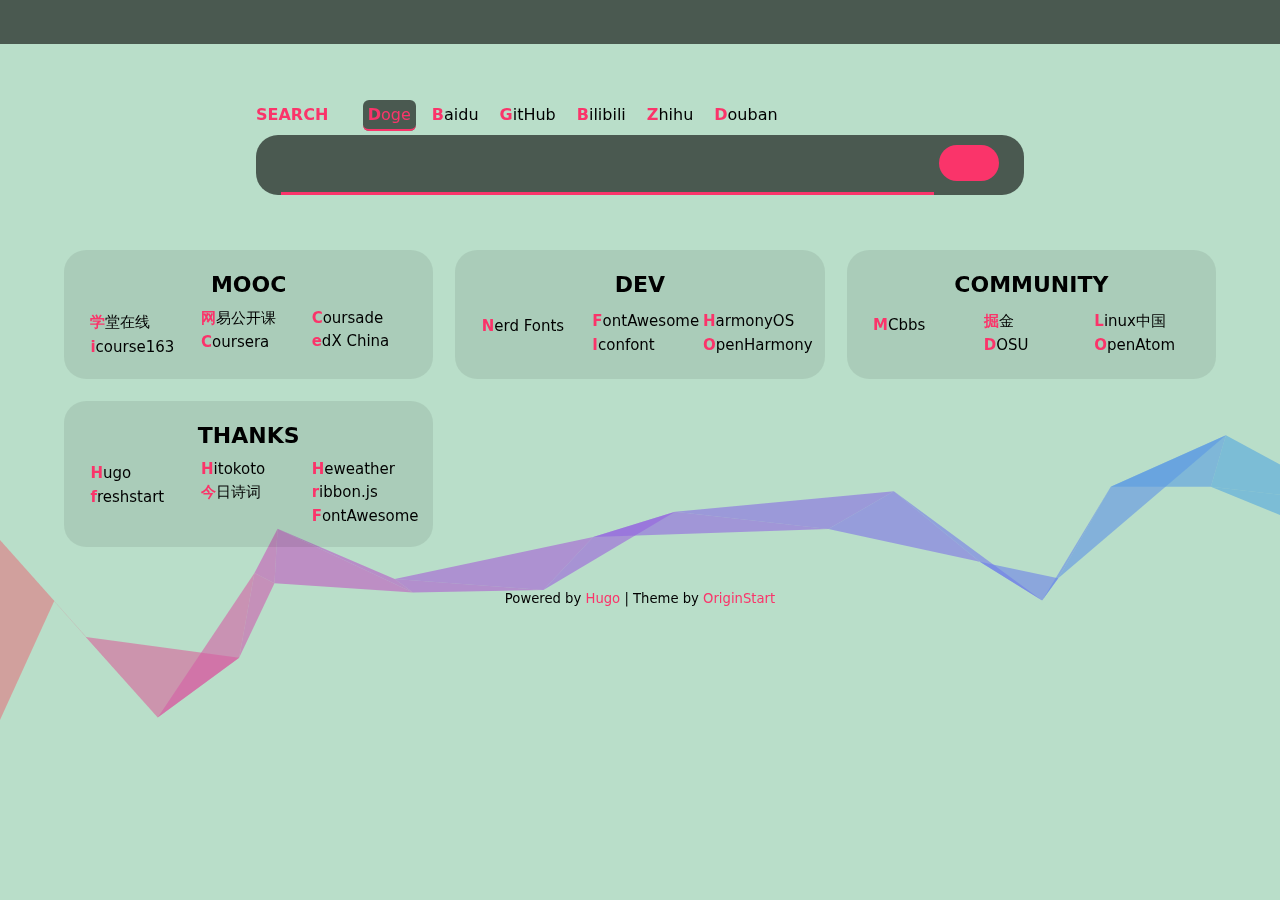
<file: index.html>
<!doctype html><html lang=en-us><head><meta name=generator content="Hugo 0.78.2"><meta charset=utf-8><meta name=referrer content="strict-origin"><meta name=viewport content="width=device-width,initial-scale=1,shrink-to-fit=no"><title>🚀OriginStart | 千里之行始于足下</title><meta name=description content="A responsive and clean start page, make your Internet easier as well."><link rel=icon href=/favicon.ico><link type=text/css rel=stylesheet href=./css/main.css><link type=text/css rel=stylesheet href=./css/search.css><link type=text/css rel=stylesheet href=./css/color.css><link type=text/css rel=stylesheet href=https://cdn.jsdelivr.net/npm/@fortawesome/fontawesome-free@5.14.0/css/all.min.css integrity="sha512-1PKOgIY59xJ8Co8+NE6FZ+LOAZKjy+KY8iq0G4B3CyeY6wYHN3yt9PW0XpSriVlkMXe40PTKnXrLnZ9+fkDaog==" crossorigin=anonymous><script src=./js/search.js></script><script src=./js/init.js></script><script>document.addEventListener('DOMContentLoaded',(event)=>{init();});</script><style type=text/css>body{background:#b9dec9;background-position:top;background-size:cover;background-attachment:fixed;background-repeat:no-repeat}*{color:#000}.u-theme-f,.search-group>span,.search-group-list label:hover,.search-engines li label::first-letter,.search-engines input:hover+label span,.search-engines input:checked+label span,.searchbox input,#poetry,#poetry-author,.card ul li:hover *,.card ul li::first-letter,.card ul li i{color:#fa346a}.search-engines input:checked+label span,.searchbox input{border-bottom-color:#fa346a}#search-button{background-color:#fa346a}#tooltip{box-shadow:0 0 5px #fa346a}.card{background-color:rgba(0,0,0,.08)}.blur,header:hover,.search-group-list,.searchbox form:hover,.searchbox form:focus-within,.search-engines input:hover+label span,.search-engines input:checked+label span{background-color:rgba(0,0,0,.6)}</style></head><body><header><nav><div class=nav-left><ul><li><a onclick="window.open(&#34;https://github.com/&#34;,'_blank')" tooltip-text=GitHub onmouseover=showTooltip(this); onmouseout=hideTooltip();><i class="fab fa-github u-theme-f"></i></a></li><li><a onclick="window.open(&#34;https:/gitee.com/&#34;,'_blank')" tooltip-text=Gitee onmouseover=showTooltip(this); onmouseout=hideTooltip();><i class="fab fa-git-square u-theme-f"></i></a></li></ul></div><div class=nav-right><ul class=datetime><li class=date><i class="far fa-calendar u-theme-f"></i>&nbsp;
<span id=current_date></span></li><li class=time><i class="far fa-clock u-theme-f"></i>&nbsp;
<span id=current_time></span></li></ul></div></nav></header><main><section class=search><div class=searchbox><div id=search-list class=hide-type-list><div class=search-group><span id=group-name></span><div class=search-group-list><label for=group-SEARCH onclick=changeSearchGroup(this.innerText)><span class=tile-lg><i class="fas fa-search indigo"></i></span>SEARCH</label>
<label for=group-MUSIC onclick=changeSearchGroup(this.innerText)><span class=tile-lg><i class="fas fa-search"></i></span>MUSIC</label>
<label for=group-MOVIE onclick=changeSearchGroup(this.innerText)><span class=tile-lg><i class="fas fa-search"></i></span>MOVIE</label></div></div><div class=group-items id=group-SEARCH><ul class=search-engines><li><input type=radio name=engine id=engine-Doge value="https://www.dogedoge.com/results?q={query}" hidden onchange=changeSearchEngine(this.value)>
<label for=engine-Doge><span>Doge</span></label></li><li><input type=radio name=engine id=engine-Baidu value="https://www.baidu.com/s?wd={query}&ie=utf-8" hidden onchange=changeSearchEngine(this.value)>
<label for=engine-Baidu><span>Baidu</span></label></li><li><input type=radio name=engine id=engine-GitHub value="https://github.com/search?q={query}&ref=opensearch" hidden onchange=changeSearchEngine(this.value)>
<label for=engine-GitHub><span>GitHub</span></label></li><li><input type=radio name=engine id=engine-Bilibili value="https://search.bilibili.com/all?keyword={query}" hidden onchange=changeSearchEngine(this.value)>
<label for=engine-Bilibili><span>Bilibili</span></label></li><li><input type=radio name=engine id=engine-Zhihu value="https://www.zhihu.com/search?type=content&q={query}" hidden onchange=changeSearchEngine(this.value)>
<label for=engine-Zhihu><span>Zhihu</span></label></li><li><input type=radio name=engine id=engine-Douban value="https://www.douban.com/search?q={query}" hidden onchange=changeSearchEngine(this.value)>
<label for=engine-Douban><span>Douban</span></label></li></ul></div><div class=group-items id=group-MUSIC><ul class=search-engines><li><input type=radio name=engine id=engine-ogle value=https://google.com/search hidden onchange=changeSearchEngine(this.value)>
<label for=engine-ogle><span>ogle</span></label></li><li><input type=radio name=engine id=engine-ckDuckGo value=https://www.duckduckgo.com hidden onchange=changeSearchEngine(this.value)>
<label for=engine-ckDuckGo><span>ckDuckGo</span></label></li></ul></div><div class=group-items id=group-MOVIE><ul class=search-engines><li><input type=radio name=engine id=engine-Googl value=https://google.com/search hidden onchange=changeSearchEngine(this.value)>
<label for=engine-Googl><span>Googl</span></label></li><li><input type=radio name=engine id=engine-DucuckGo value=https://www.duckduckgo.com hidden onchange=changeSearchEngine(this.value)>
<label for=engine-DucuckGo><span>DucuckGo</span></label></li></ul></div></div><form height=50px method=get target=_blank id=super-search-fm onsubmit="return doSearch()"><input autocomplete=off type=text id=search-text style=outline:none autofocus>
<button type=submit id=search-button><i class="fa fa-search"></i></button></form></div></section><script src=https://sdk.jinrishici.com/v2/browser/jinrishici.js></script><div class=poetry onclick="getPoetry('jinrishici','')"><p id=poetry><i class="fas fa-spinner u-theme-f"></i></p></div><section class=cards><div class=card><h3><i class="fa fa-book blue"></i>MOOC</h3><ul><li><a onclick="window.open(&#34;https://www.xuetangx.com/&#34;,'_blank');" one-link-mark=yes rel=nofollow tooltip-text=国家精品在线课程学习平台 onmouseover=showTooltip(this); onmouseout=hideTooltip();>学堂在线</a></li><li><a onclick="window.open(&#34;https://www.icourse163.org/&#34;,'_blank');" one-link-mark=yes rel=nofollow tooltip-text=中国大学MOOC（慕课） onmouseover=showTooltip(this); onmouseout=hideTooltip();>icourse163</a></li><li><a onclick="window.open(&#34;https://open.163.com/&#34;,'_blank');" one-link-mark=yes rel=nofollow tooltip-text onmouseover=showTooltip(this); onmouseout=hideTooltip();>网易公开课</a></li><li><a onclick="window.open(&#34;https://www.coursera.org/&#34;,'_blank');" one-link-mark=yes rel=nofollow tooltip-text onmouseover=showTooltip(this); onmouseout=hideTooltip();>Coursera</a></li><li><a onclick="window.open(&#34;https://www.coursade.com/&#34;,'_blank');" one-link-mark=yes rel=nofollow tooltip-text onmouseover=showTooltip(this); onmouseout=hideTooltip();>Coursade</a></li><li><a onclick="window.open(&#34;https://www.edx.org/edxchina&#34;,'_blank');" one-link-mark=yes rel=nofollow tooltip-text onmouseover=showTooltip(this); onmouseout=hideTooltip();>edX China</a></li></ul></div><div class=card><h3><i class="fas fa-code indigo"></i>DEV</h3><ul><li><a onclick="window.open(&#34;https://www.nerdfonts.com/&#34;,'_blank');" one-link-mark=yes rel=nofollow tooltip-text onmouseover=showTooltip(this); onmouseout=hideTooltip();>Nerd Fonts</a></li><li><a onclick="window.open(&#34;https://fontawesome.com/icons?d=gallery&#34;,'_blank');" one-link-mark=yes rel=nofollow tooltip-text="The web's most popular icon set and toolkit." onmouseover=showTooltip(this); onmouseout=hideTooltip();><i class="fab fa-font-awesome"></i>FontAwesome</a></li><li><a onclick="window.open(&#34;https://www.iconfont.cn/&#34;,'_blank');" one-link-mark=yes rel=nofollow tooltip-text=阿里巴巴矢量图标库 onmouseover=showTooltip(this); onmouseout=hideTooltip();><i class="fas fa-icons"></i>Iconfont</a></li><li><a onclick="window.open(&#34;https://www.harmonyos.com/cn/home/&#34;,'_blank');" one-link-mark=yes rel=nofollow tooltip-text="HarmonyOS - Huawei" onmouseover=showTooltip(this); onmouseout=hideTooltip();>HarmonyOS</a></li><li><a onclick="window.open(&#34;https://openharmony.gitee.com&#34;,'_blank');" one-link-mark=yes rel=nofollow tooltip-text=面向全场景的分布式开源操作系统 onmouseover=showTooltip(this); onmouseout=hideTooltip();>OpenHarmony</a></li></ul></div><div class=card><h3><i class="fa fa-comments pink"></i>COMMUNITY</h3><ul><li><a onclick="window.open(&#34;https://www.mcbbs.net/&#34;,'_blank');" one-link-mark=yes rel=nofollow tooltip-text onmouseover=showTooltip(this); onmouseout=hideTooltip();>MCbbs</a></li><li><a onclick="window.open(&#34;https://juejin.im/&#34;,'_blank');" one-link-mark=yes rel=nofollow tooltip-text onmouseover=showTooltip(this); onmouseout=hideTooltip();>掘金</a></li><li><a onclick="window.open(&#34;https://www.deepinos.org/&#34;,'_blank');" one-link-mark=yes rel=nofollow tooltip-text="Deepin & UOS 爱好者社区" onmouseover=showTooltip(this); onmouseout=hideTooltip();>DOSU</a></li><li><a onclick="window.open(&#34;https://linux.cn/&#34;,'_blank');" one-link-mark=yes rel=nofollow tooltip-text onmouseover=showTooltip(this); onmouseout=hideTooltip();>Linux中国</a></li><li><a onclick="window.open(&#34;https://www.openatom.org/#/&#34;,'_blank');" one-link-mark=yes rel=nofollow tooltip-text=开放原子开源基金会 onmouseover=showTooltip(this); onmouseout=hideTooltip();>OpenAtom</a></li></ul></div><div class=card><h3><i class="fa fa-heart red"></i>thanks</h3><ul><li><a onclick="window.open(&#34;https://gohugo.io/&#34;,'_blank');" one-link-mark=yes rel=nofollow tooltip-text onmouseover=showTooltip(this); onmouseout=hideTooltip();>Hugo</a></li><li><a onclick="window.open(&#34;https://github.com/rz3n/hugo-theme-freshstart&#34;,'_blank');" one-link-mark=yes rel=nofollow tooltip-text onmouseover=showTooltip(this); onmouseout=hideTooltip();>freshstart</a></li><li><a onclick="window.open(&#34;https://hitokoto.cn/&#34;,'_blank');" one-link-mark=yes rel=nofollow tooltip-text="Hitokoto · 一言" onmouseover=showTooltip(this); onmouseout=hideTooltip();>Hitokoto</a></li><li><a onclick="window.open(&#34;https://www.jinrishici.com/&#34;,'_blank');" one-link-mark=yes rel=nofollow tooltip-text=诗词实时智能推荐 onmouseover=showTooltip(this); onmouseout=hideTooltip();>今日诗词</a></li><li><a onclick="window.open(&#34;https://www.heweather.com/&#34;,'_blank');" one-link-mark=yes rel=nofollow tooltip-text onmouseover=showTooltip(this); onmouseout=hideTooltip();>Heweather</a></li><li><a onclick="window.open(&#34;https://github.com/hustcc/ribbon.js&#34;,'_blank');" one-link-mark=yes rel=nofollow tooltip-text onmouseover=showTooltip(this); onmouseout=hideTooltip();>ribbon.js</a></li><li><a onclick="window.open(&#34;https://fontawesome.com/icons?d=gallery&#34;,'_blank');" one-link-mark=yes rel=nofollow tooltip-text onmouseover=showTooltip(this); onmouseout=hideTooltip();><i class="fab fa-font-awesome"></i>FontAwesome</a></li></ul></div></section></main><div id=tooltip><i class="far fa-hand-point-right u-theme-f"></i><p id=tooltiptext>tooltip</p></div><div id=back2top-btn onclick=smoothScrollToTop();><i class="fas fa-rocket u-theme-f"></i></div><footer><div class=footer-line>Powered by <a target=_blank one-link-mark=yes href=https://gohugo.io title=Hugo class=u-theme-f>Hugo</a> |
Theme by
<a target=_blank one-link-mark=yes href=https://github.com/SylleoYr/hugo-theme-OriginStart title=OriginStart class=u-theme-f><i class="fas fa-heartbeat u-theme-f"></i>OriginStart</a></div></footer><script>var timer=setInterval(function(){localTimer();},1000);function addZero(i){if(i<10){i="0"+i;}
return i;}
function localTimer(){var today=new Date();var time=addZero(today.getHours())+":"+addZero(today.getMinutes())+":"+addZero(today.getSeconds());document.getElementById("current_time").innerHTML=time;var date=today.getDate()+' . '+(today.getMonth()+1)+' . '+today.getFullYear();document.getElementById("current_date").innerHTML=date;}</script><script type=text/javascript size alpha zindex src=./js/ribbon.min.js></script></body></html>
</file>
